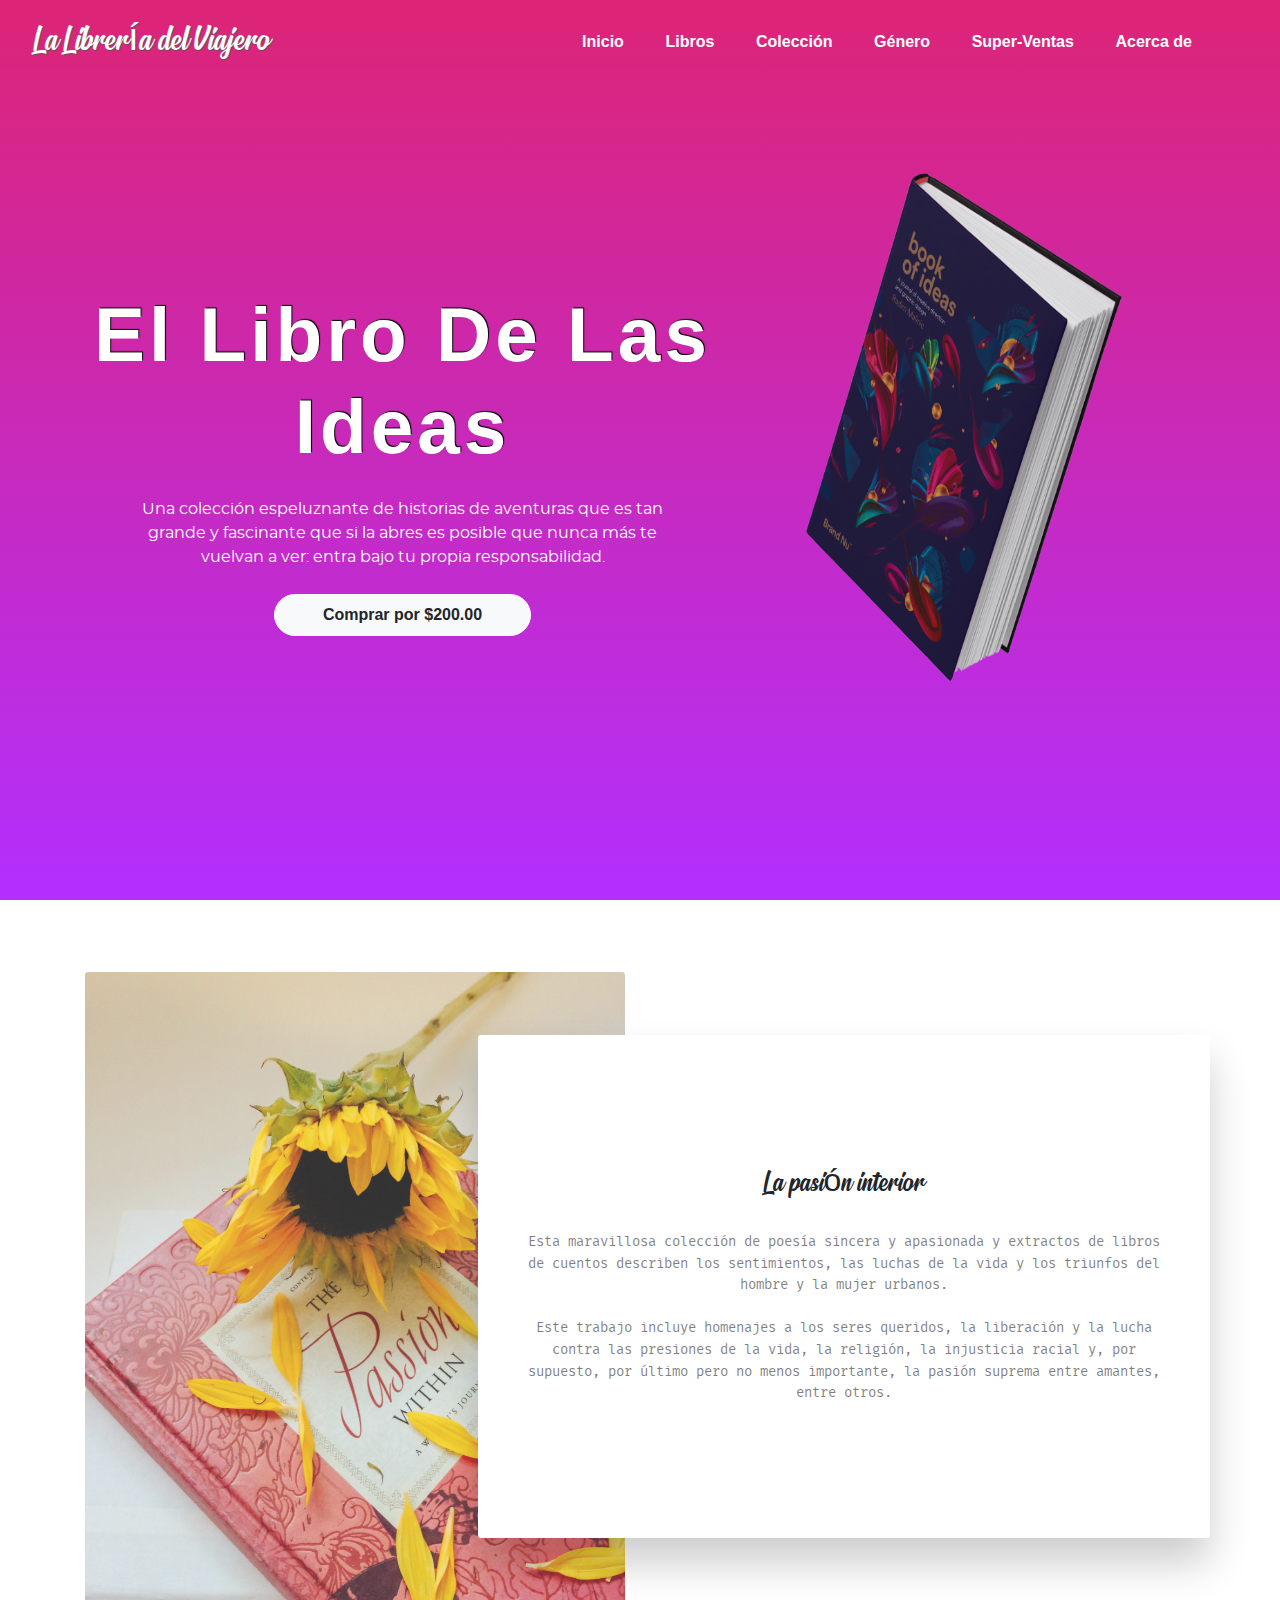
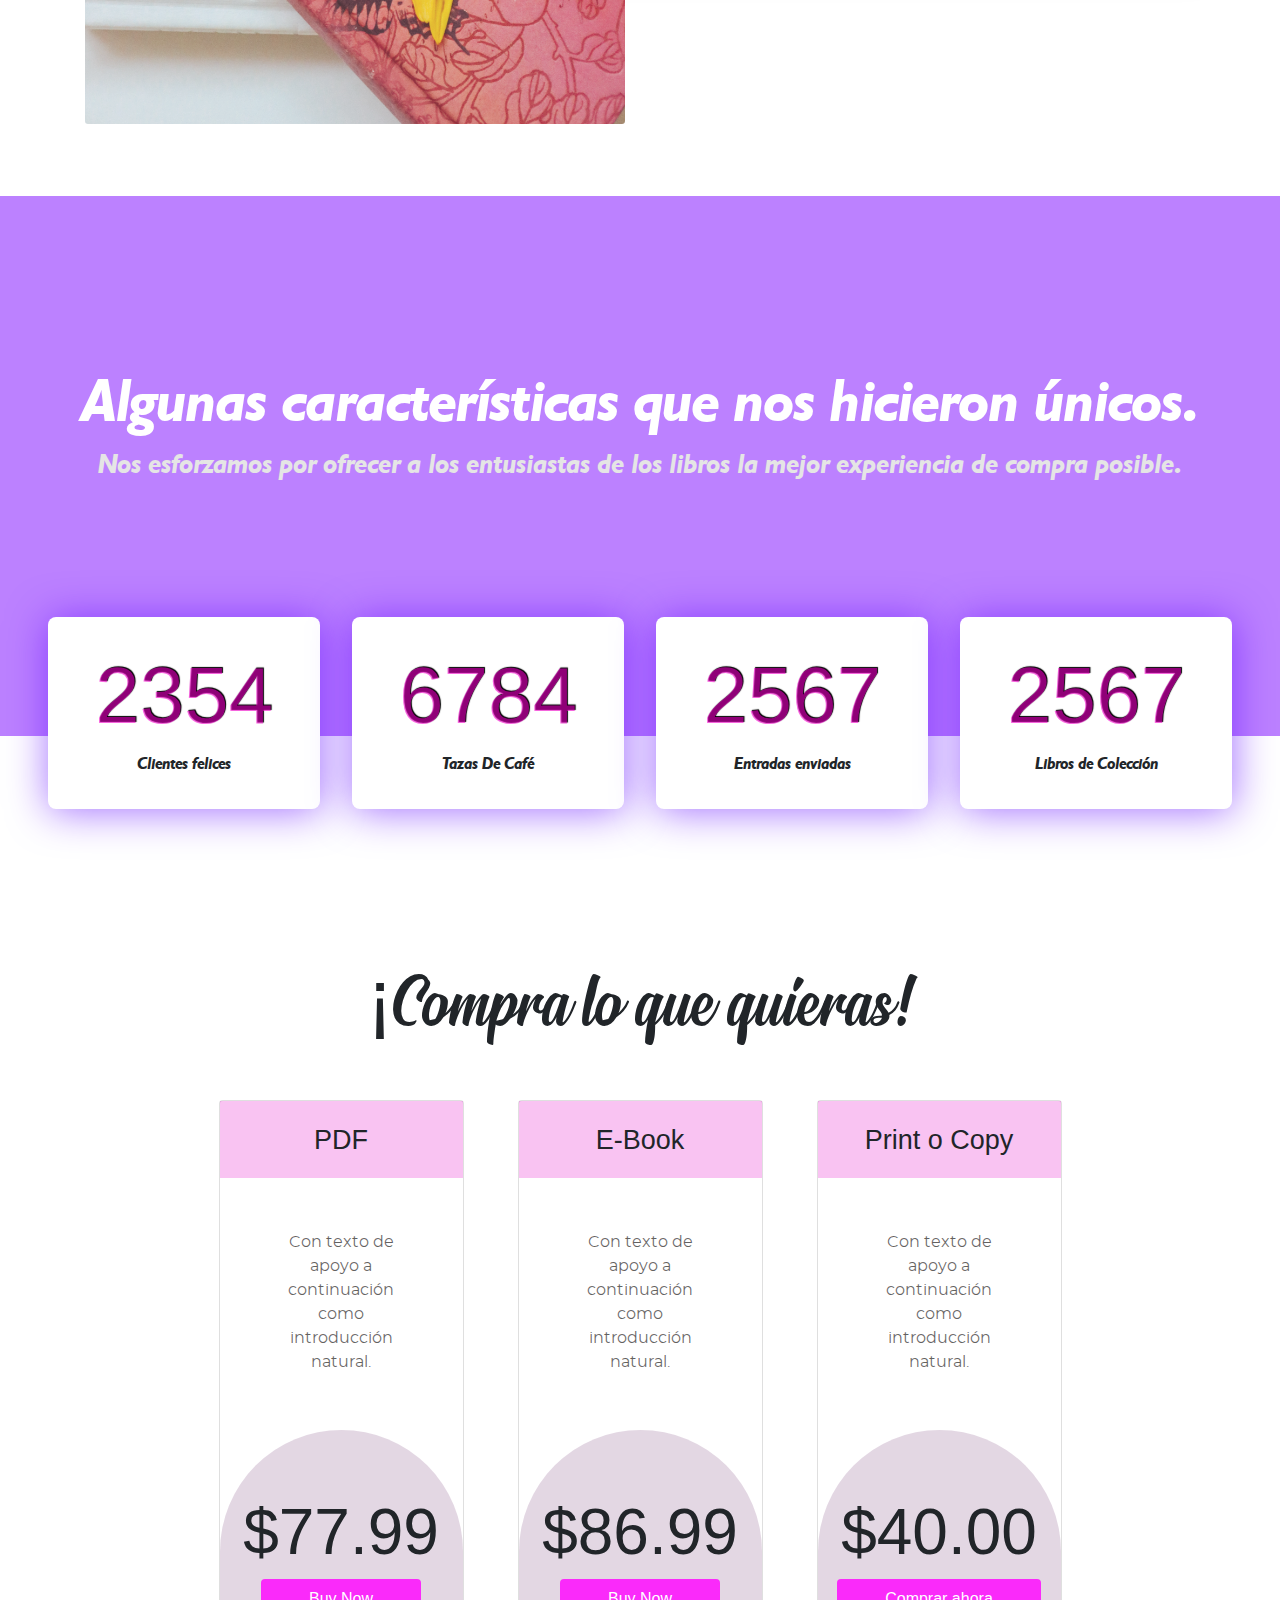
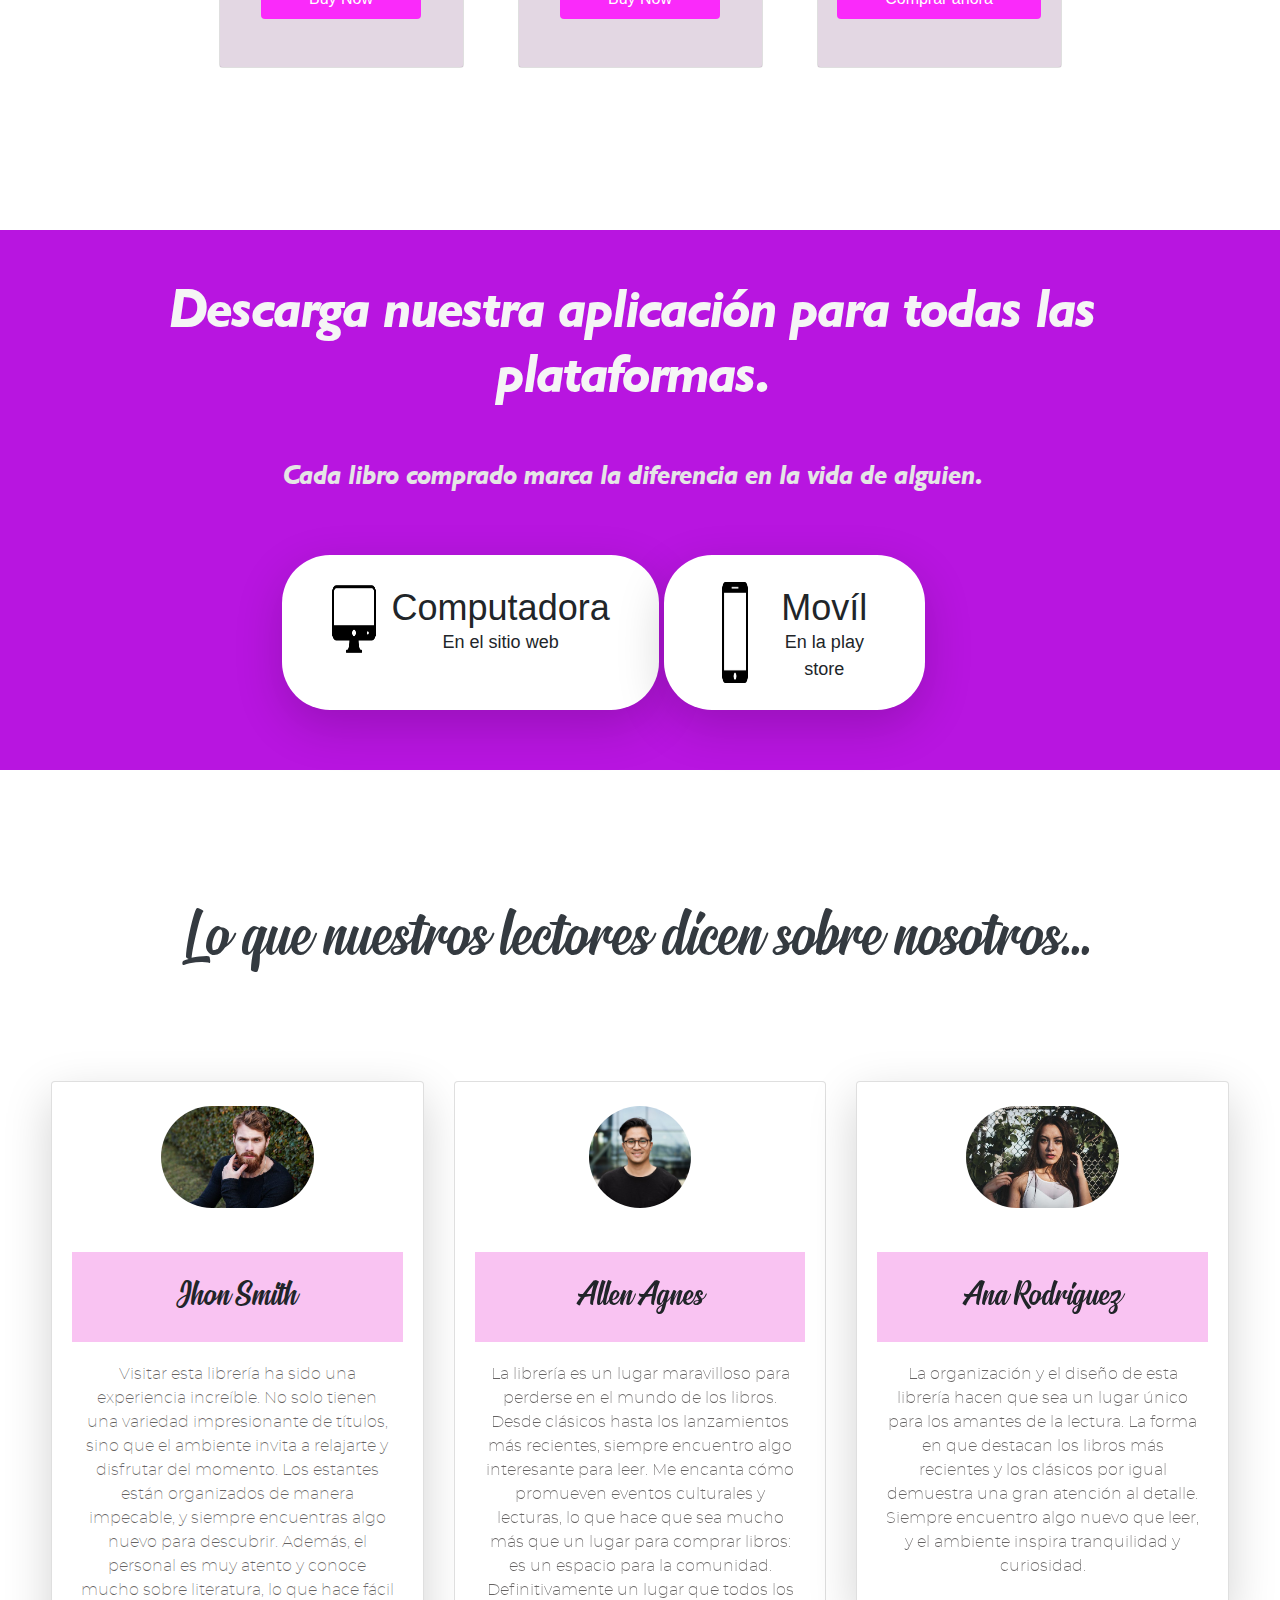
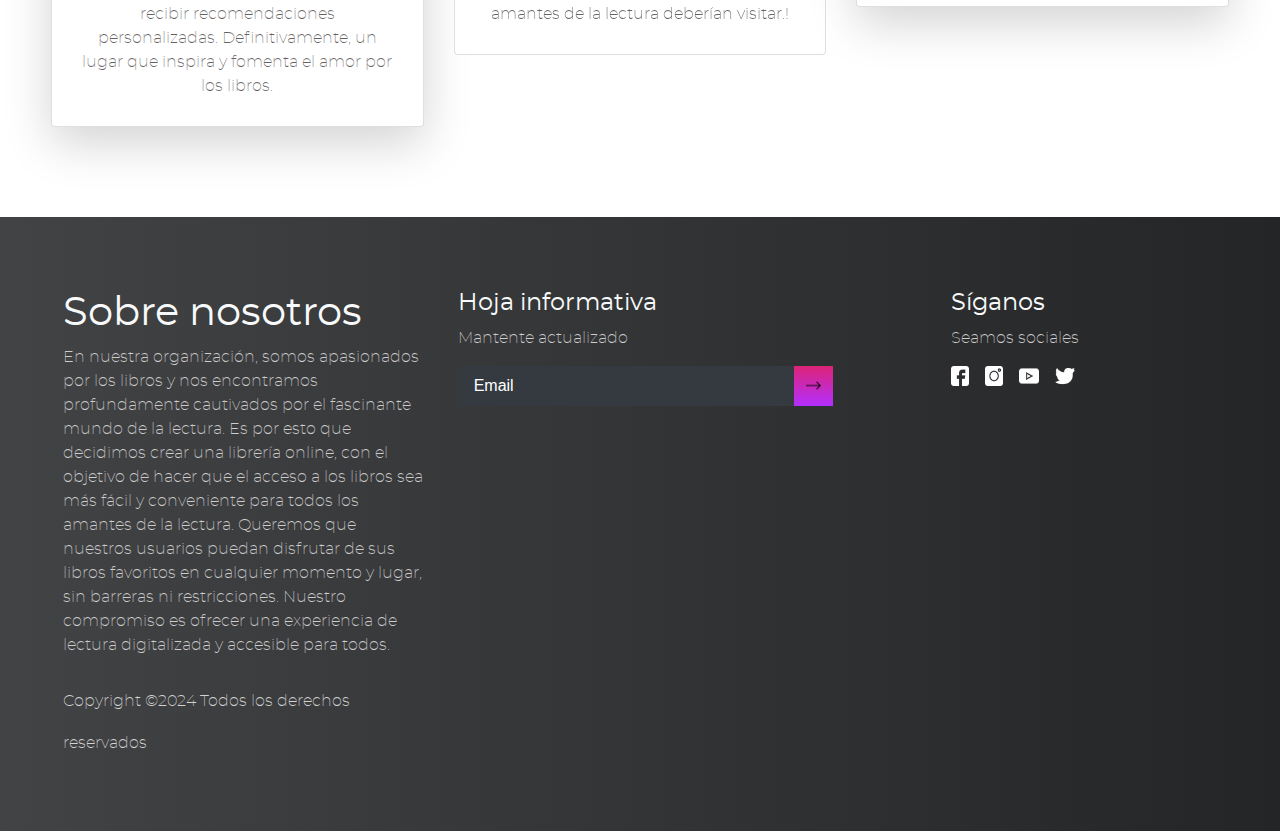
<file: index.html>
<!DOCTYPE html>
<html lang="en">
<head>
  <meta charset="UTF-8">
  <meta name="viewport" content="width=device-width, initial-scale=1.0">
  <title>La Librería del Viajero</title>
  <!-- Bootstrap css -->
  <link rel="stylesheet" href="css/bootstrap.css">
  <!-- my custom css -->
  <link rel="stylesheet" href="css/custom.css">
  <!-- fonts awesome -->
  <link rel="stylesheet" href="css/fontawesome/css/all.min.css">
</head>
<body>
  <header>

    <script>
      // Obtener datos desde el servidor
      fetch('http://bdlibreria:3000/api/usuarios')
          .then(response => response.json())
          .then(data => {
              const list = document.getElementById('usuarios-list');
              data.forEach(usuario => {
                  const listItem = document.createElement('li');
                  listItem.textContent = `Nombre: ${usuario.nombre}, Correo: ${usuario.correo}`;
                  list.appendChild(listItem);
              });
          })
          .catch(error => console.error('Error al obtener los datos:', error));
  </script>
    <!-- navegation -->
    <div class="container-fluid p-0">
      <nav class="navbar navbar-expand-lg">
        <a class="navbar-brand" href="#">La Librería del   Viajero</a>
        <button class="navbar-toggler mr-2" type="button" data-toggle="collapse" data-target="#navbarNav" aria-controls="navbarNav" aria-expanded="false" aria-label="Toggle navigation">
          <i class="fas fa-align-right text-light"></i>
        </button>
        <div class="collapse navbar-collapse" id="navbarNav">
          <!-- mueve el div hacia la derecha -->
          <div class="mr-auto"></div>
          <ul class="navbar-nav">
            <li class="nav-item active">
              <a class="nav-link" href="#">Inicio <span class="sr-only">(current)</span></a>
            </li>
            <li class="nav-item">
              <a class="nav-link" href="#">Libros</a>
            </li>
            <li class="nav-item">
              <a class="nav-link" href="#">Colección</a>
            </li>
            <li class="nav-item dropdown">
              <div class="dropdown">
                <a href="#" class="nav-link">Género</a>
                <div class="dropdown-content">
                  <a href="#">Romantico</a>
                  <a href="#">Terror</a>
                </div>               
              </div>
            </li>
            <li class="nav-item">
              <a class="nav-link" href="#">Super-Ventas</a>
            </li>
            <li class="nav-item">
              <a class="nav-link" href="#">Acerca de</a>
            </li>
            
          </ul>
        </div>
      </nav>
    </div>
    <!-- end navegation -->

    <!-- Title of website -->
      <div class="container text-center">
        <div class="row">
          <div class="col-md-7 col-sm-12">
            <h1>El Libro De Las Ideas</h1>
            <p>
              Una colección espeluznante de historias de aventuras que es tan grande y fascinante que si la abres es posible que nunca más te vuelvan a ver: entra bajo tu propia responsabilidad.
            </p>
            <button type="button" class="btn btn-light px-5 py-2">Comprar por $200.00</button>
          </div>
          <div class="col-md-5 col-sm-12">
            <img src="img/header-img.png" class="h-100 w-100" alt="book"/>
          </div>
        </div>
      </div>
    <!-- end title of website -->
  </header>

  <main>
    <!-- section 1  -->
    <section class="section-1">
      <div class="container text-center">
        <div class="row">
          <div class="col-md-6">
            <div class="container-img">
              <img src="img/close-up-of-flowers-256443.jpg" alt="flowers and book">
            </div>
          </div>
          <div class="col-md-6">
            <div class="panel text-center">
              <h1>La pasión interior</h1>
              <p class="pt-2">
                Esta maravillosa colección de poesía sincera y apasionada y extractos de libros de cuentos describen los sentimientos, las luchas de la vida y los triunfos del hombre y la mujer urbanos.<br/>
                <br/>
                Este trabajo incluye homenajes a los seres queridos, la liberación y la lucha contra las presiones de la vida, la religión, la injusticia racial y, por supuesto, por último pero no menos importante, la pasión suprema entre amantes, entre otros.<br/>
              </p>
            </div>
          </div>
        </div>
      </div>
    </section>
    <!-- end section1 -->

    <!-- section 2 -->
    <section class="section-2 container-fluid p-0">
      <div class="cover">
        <div class="content text-center">
          <h1>Algunas características que nos hicieron únicos.</h1>
          <p>
            Nos esforzamos por ofrecer a los entusiastas de los libros la mejor experiencia de compra posible.
          </p>
      </div>
      </div>
      <div class="container-fluid text-center">
        <div class="rectangle-container d-flex flex-md-row flex-wrap justify-content-center">
          <div class="rectangle">
            <h1>2354</h1>
            <p>Clientes felices</p>
          </div>
          <div class="rectangle">
            <h1>6784</h1>
            <p>Tazas De Café</p>
          </div>
          <div class="rectangle">
            <h1>2567</h1>
            <p>Entradas enviadas</p>
          </div>
          <div class="rectangle">
            <h1>2567</h1>
            <p>Libros de Colección</p>
          </div>
        </div>
      </div>
      <div class="e-commerce text-center">
        <h1>¡Compra lo que quieras!</h1>
        <div class="cards">
          <div class="d-flex flex-row justify-content-center flex-wrap">
            <!-- First card -->
            <div class="card" style="width: 19%; min-width:245px;">
              <div class="card-body">
                <h5 class="card-title">PDF</h5>
                <p class="card-text">Con texto de apoyo a continuación como introducción natural.</p>
                <div class="price">
                  <h1>$77.99</h1>
                  <a href="#" class="btn btn-secondary px-5 py-2 mb-5">Buy Now</a>
                </div>
              </div>
            </div>
            <!-- end first card -->
            <!-- second card -->
            <div class="card" style="width: 19%; min-width:245px;">
              <div class="card-body">
                <h5 class="card-title">E-Book</h5>
                <p class="card-text">Con texto de apoyo a continuación como introducción natural.</p>
                <div class="price">
                  <h1>$86.99</h1>
                  <a href="#" class="btn btn-secondary px-5 py-2 mb-5">Buy Now</a>
                </div>
              </div>
            </div>
            <!-- end second card -->

            <!-- third card -->
  
            <div class="card" style="width: 19%; min-width:245px;">
              <div class="card-body">
                <h5 class="card-title">Print o Copy</h5>
                <p class="card-text">Con texto de apoyo a continuación como introducción natural.</p>
                <div class="price">
                  <h1>$40.00</h1>
                  <a href="#" class="btn btn-secondary px-5 py-2 mb-5">Comprar ahora</a>
                </div>
              </div>
            </div>
            <!-- end third card -->
          </div>
        </div>
      </div>
    </section>
    <!-- end section 2 -->

    <!-- section 3 -->
    <section class="section-3 p-0 text-center">
      <div class="row">
        <div class="col-md-12 col-sm-12">
          <h1 class="p-5 m-0">Descarga nuestra aplicación para todas las plataformas.</h1>
          <p>Cada libro comprado marca la diferencia en la vida de alguien.</p>
        </div>
      </div>
      <div class="platform row d-flex justify-content-center">
        <div class="col-md-4 col-lg-4 col-12 col-xl-3 text-right d-flex justify-content-center">
          <div class="desktop shadow-lg">
            <div class="d-flex flex-row justify-content-center">
              <img src="img/controlar.png" class=" pr-3"style="width: 60px;" alt="desktop">
              <div class="text text-center">
                <h3 class="pt-1 m-0">Computadora</h3>
                <p class="p-0 m-0">En el sitio web</p>
              </div>
            </div>
          </div>
        </div>
        <div class="col-md-4 col-lg-4 col-12 d-flex justify-content-center col-xl-3 text-left">
          <div class="desktop shadow-lg">
            <div class="d-flex flex-row justify-content-center">
              <img src="img/telefono-inteligente.png" class="pr-3"style="width: 60px;" alt="desktop">
              <div class="text text-center">
                <h3 class="pt-1 m-0">Movíl</h3>
                <p class="p-0 m-0">En la play store</p>
              </div>
            </div>
          </div>

        </div>
      </div>
    </section>
  <!-- end section 3 -->
  <!-- section 4 -->
  <section class="section-4 container-fluid">
    <div class="container text-center">
      <h1 class="text-dark">Lo que nuestros lectores dicen sobre nosotros...</h1>
    </div>
    <div class="team row d-flex justify-content-center">
      <div class="col-md-6 col-lg-4 col-xl-4 col-10 text-center">
        <div class="card shadow-lg d-inline-block">
          <div class="card-img-top">
            <img src="img/UI-face-3.jpg" alt="member" class="img-fluid border-radius p-4">
          </div>
          <div class="card-body">
            <h3 class="card-title">Jhon Smith</h3>
            <p class="card-text">
              Visitar esta librería ha sido una experiencia increíble. No solo tienen una variedad impresionante de títulos, sino que el ambiente invita a relajarte y disfrutar del momento. Los estantes están organizados de manera impecable, y siempre encuentras algo nuevo para descubrir. Además, el personal es muy atento y conoce mucho sobre literatura, lo que hace fácil recibir recomendaciones personalizadas. Definitivamente, un lugar que inspira y fomenta el amor por los libros.
            </p>
          </div>
        </div>
      </div>
      <div class="col-md-6 col-lg-4 col-xl-4 col-10">
        <!-- carousel started -->
        <div id="carouselExampleSlidesOnly" class="carousel slide" data-ride="carousel">
          <div class="carousel-inner">
            <div class="carousel-item active">
              <!-- card 2 -->
              <div class="card d-inline-block">
                <div class="card-img-top d-flex justify-content-center align-items-center">
                  <img src="img/UI-face-1.jpg" alt="member" class="img-fluid rounded-circle p-4">
                </div>
                <div class="card-body text-center">
                  <h3 class="card-title">Allen Agnes</h3>
                  <p class="card-text">
                    La librería es un lugar maravilloso para perderse en el mundo de los libros. Desde clásicos hasta los lanzamientos más recientes, siempre encuentro algo interesante para leer. Me encanta cómo promueven eventos culturales y lecturas, lo que hace que sea mucho más que un lugar para comprar libros: es un espacio para la comunidad. Definitivamente un lugar que todos los amantes de la lectura deberían visitar.!
                  </p>
                </div>
              </div>
            <!-- end card 2 -->
            </div>
            <div class="carousel-item">
              <!-- card 3 -->
              <div class="card d-inline-block">
                <div class="card-img-top d-flex justify-content-center align-items-center">
                  <img src="img/UI-face-2.jpg" alt="member" class="img-fluid rounded-circle p-4">
                </div>
                <div class="card-body text-center">
                  <h3 class="card-title">Drusso Powers</h3>
                  <p class="card-text">
                    Siempre es un placer visitar esta librería. No solo tienen una increíble selección de títulos, sino que también el personal es muy atento y está dispuesto a recomendarte el libro perfecto según tus intereses. El ambiente es acogedor y tranquilo, ideal para explorar sin prisas. Es, sin duda, mi lugar favorito para descubrir nuevas lecturas.
                  </p>
                </div>
              </div>
              <!-- end card 3 -->
            </div>
          </div>
        </div>
      </div>
      <!-- card 4 -->
      <div class="col-md-6 col-lg-4 col-xl-4 col-10 text-center card-3">
        <div class="card shadow-lg d-inline-block">
          <div class="card-img-top">
            <img src="img/UI-face-4.jpg" alt="member" class="img-fluid border-radius p-4">
          </div>
          <div class="card-body">
            <h3 class="card-title">Ana Rodriguez</h3>
            <p class="card-text">
              La organización y el diseño de esta librería hacen que sea un lugar único para los amantes de la lectura. La forma en que destacan los libros más recientes y los clásicos por igual demuestra una gran atención al detalle. Siempre encuentro algo nuevo que leer, y el ambiente inspira tranquilidad y curiosidad.
            </p>
          </div>
        </div>
      </div>
    </div>
  </section>
  <!-- end section 4 -->
  </main>
  <footer class="p-5">
    <div class="container-fluid">
      <div class="row text-left">
        <div class="col-md-12 col-lg-4 col-xl-4 col-12 mt-4">
          <h1 class="text-light">Sobre nosotros</h1>
          <p class="text-muted">En nuestra organización, somos apasionados por los libros y nos encontramos profundamente cautivados por el fascinante mundo de la lectura. Es por esto que decidimos crear una librería online, con el objetivo de hacer que el acceso a los libros sea más fácil y conveniente para todos los amantes de la lectura. Queremos que nuestros usuarios puedan disfrutar de sus libros favoritos en cualquier momento y lugar, sin barreras ni restricciones. Nuestro compromiso es ofrecer una experiencia de lectura digitalizada y accesible para todos.</p>
          <p class="pt-3">Copyright ©2024 Todos los derechos reservados <span></span></p>
        </div>
        <div class="col-md-12 col-lg-5 col-xl-5 col-12 mt-4">
          <h4 class="text-light">Hoja informativa</h4>
          <p class="text-muted">Mantente actualizado</p>
          <form action="" class="form-inline">
            <div class="col pl-0">
              <div class="input-group flex-nowrap">
                <input type="text" class="input-group w-input m-0 bg-dark p-3" placeholder="Email">
              <div class="input-group-prepend">
                <div class="input-group-text">
                  <img src="img/proximo.png" alt="Arrow" style="width: 15px;">
                </div>
              </div>
              </div>     
            </div>
          </form>
        </div>
        <div class="col-md-12 col-lg-3 col-xl-3 col-12 mt-4">
          <h4 class="text-light">Síganos</h4>
          <p class="text-muted">Seamos sociales</p>
          <div class="colum d-flex flex-nowrap">
            <img src="img/facebook.png" alt="facebook" style="width: 18px;" class="mr-3">
            <img src="img/instagram.png" alt="instagram" style="width: 18px;" class="mr-3">
            <img src="img/marca.png" alt="youtube" style="width: 20px;" class="mr-3">
            <img src="img/gorjeo.png" alt="twitter" style="width: 20px;">
          </div>
        </div>
      </div>
    </div>
  </footer>
  <script src="js/jquery-3.4.1.min.js"></script>
  <script src="js/bootstrap.js"></script>
  <script src="js/app.js"></script>
</body>
</html>
</file>
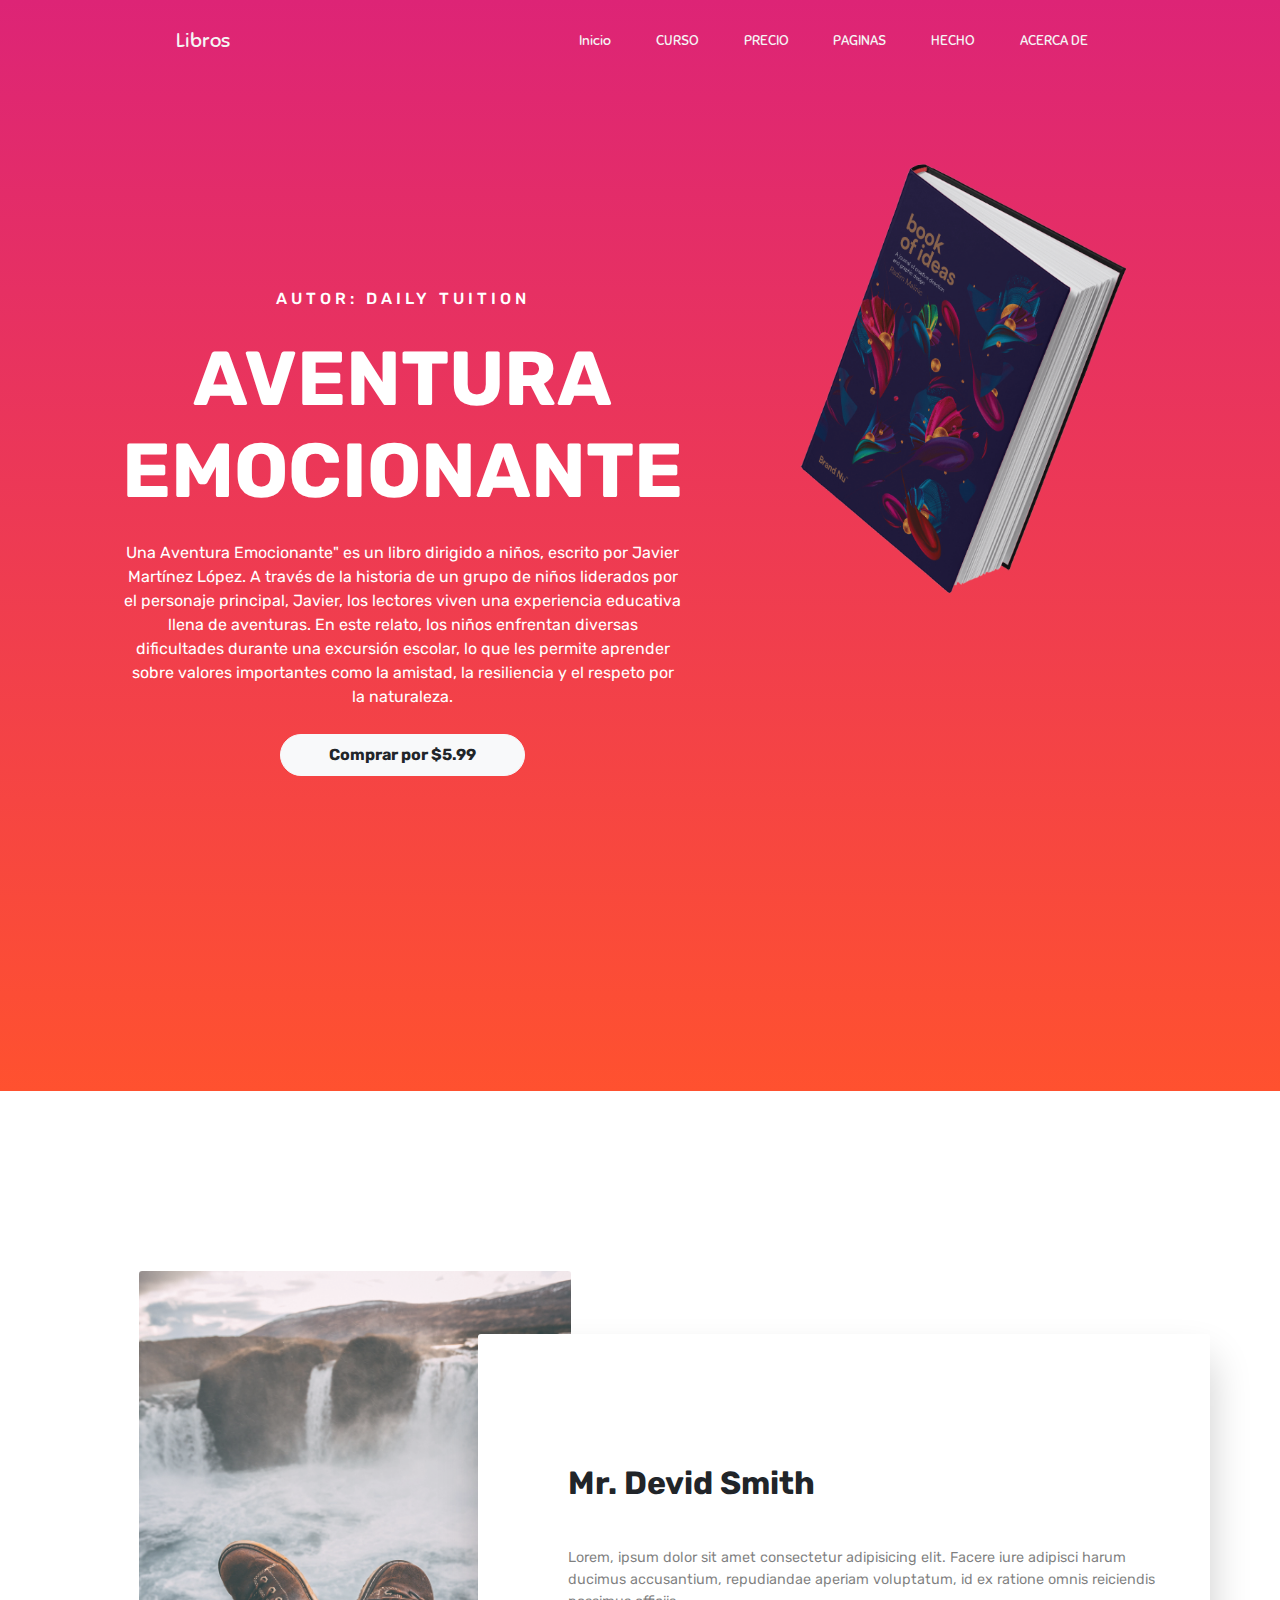
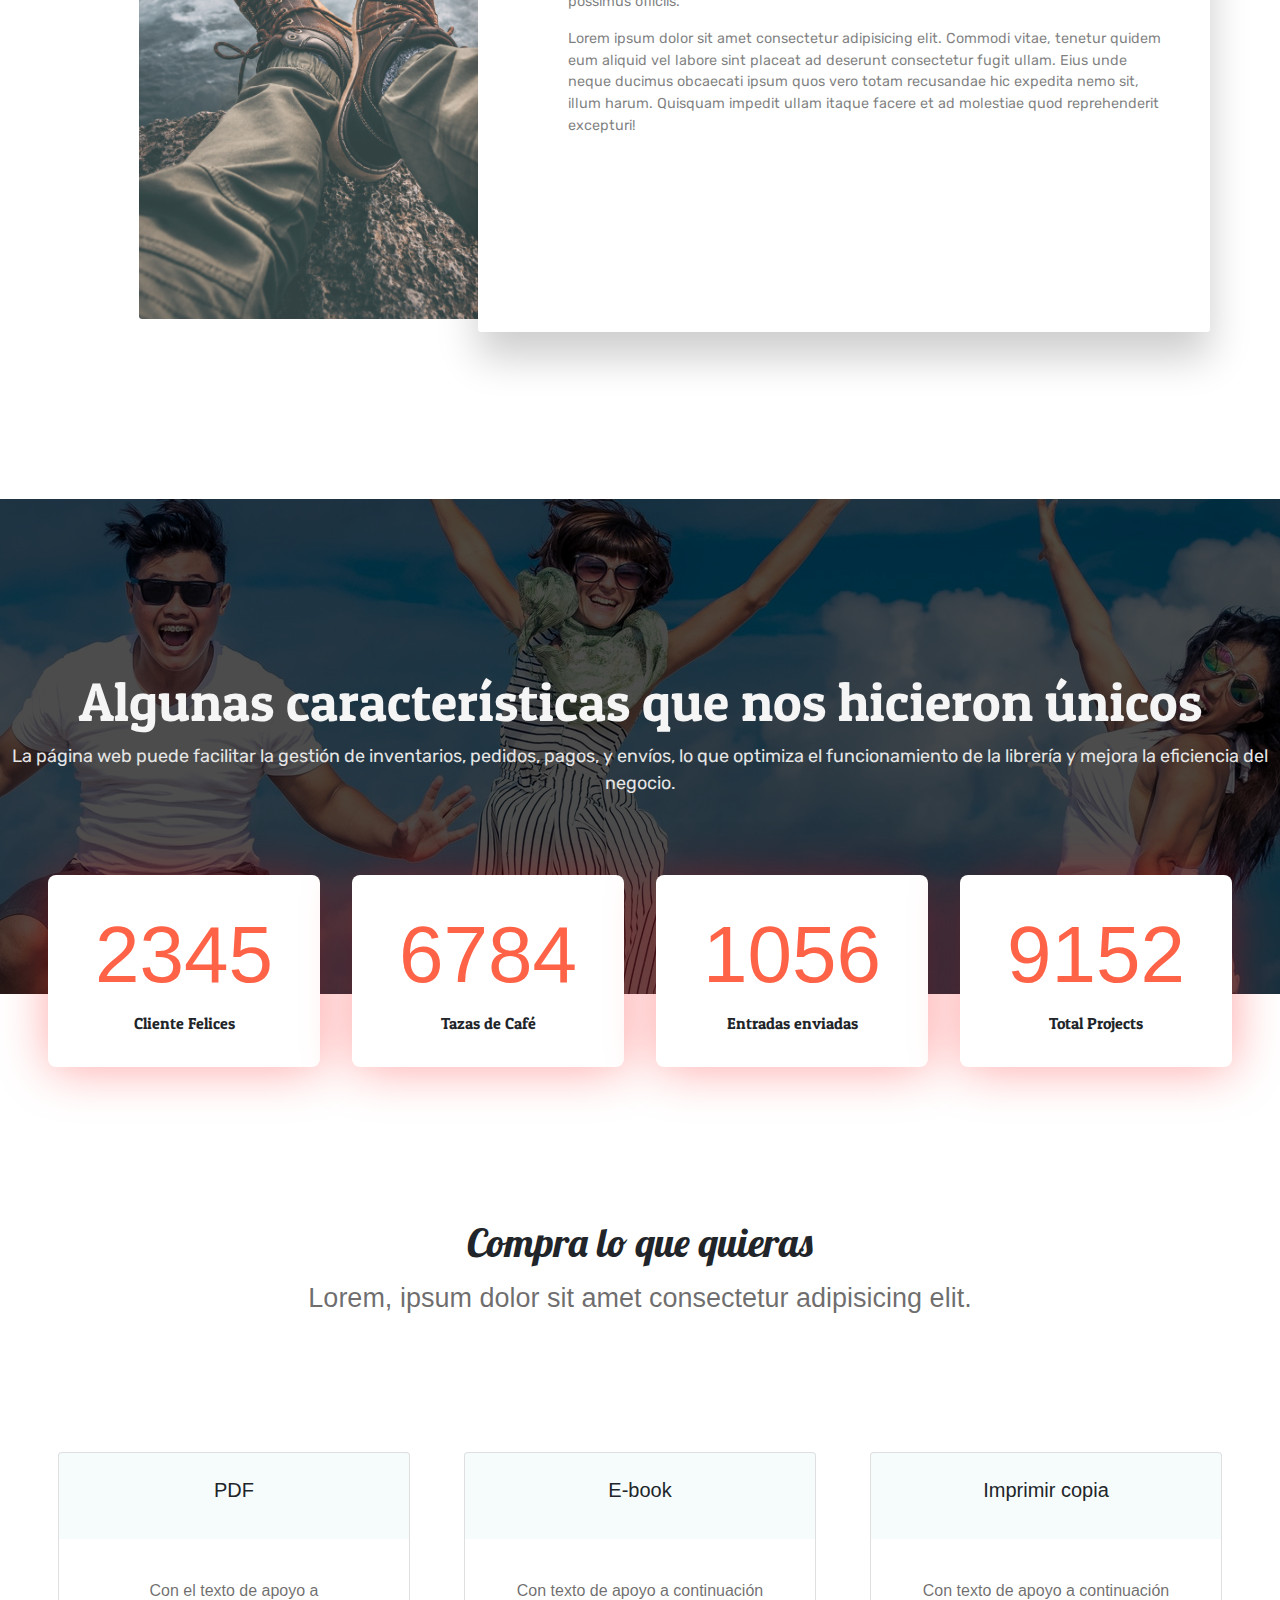
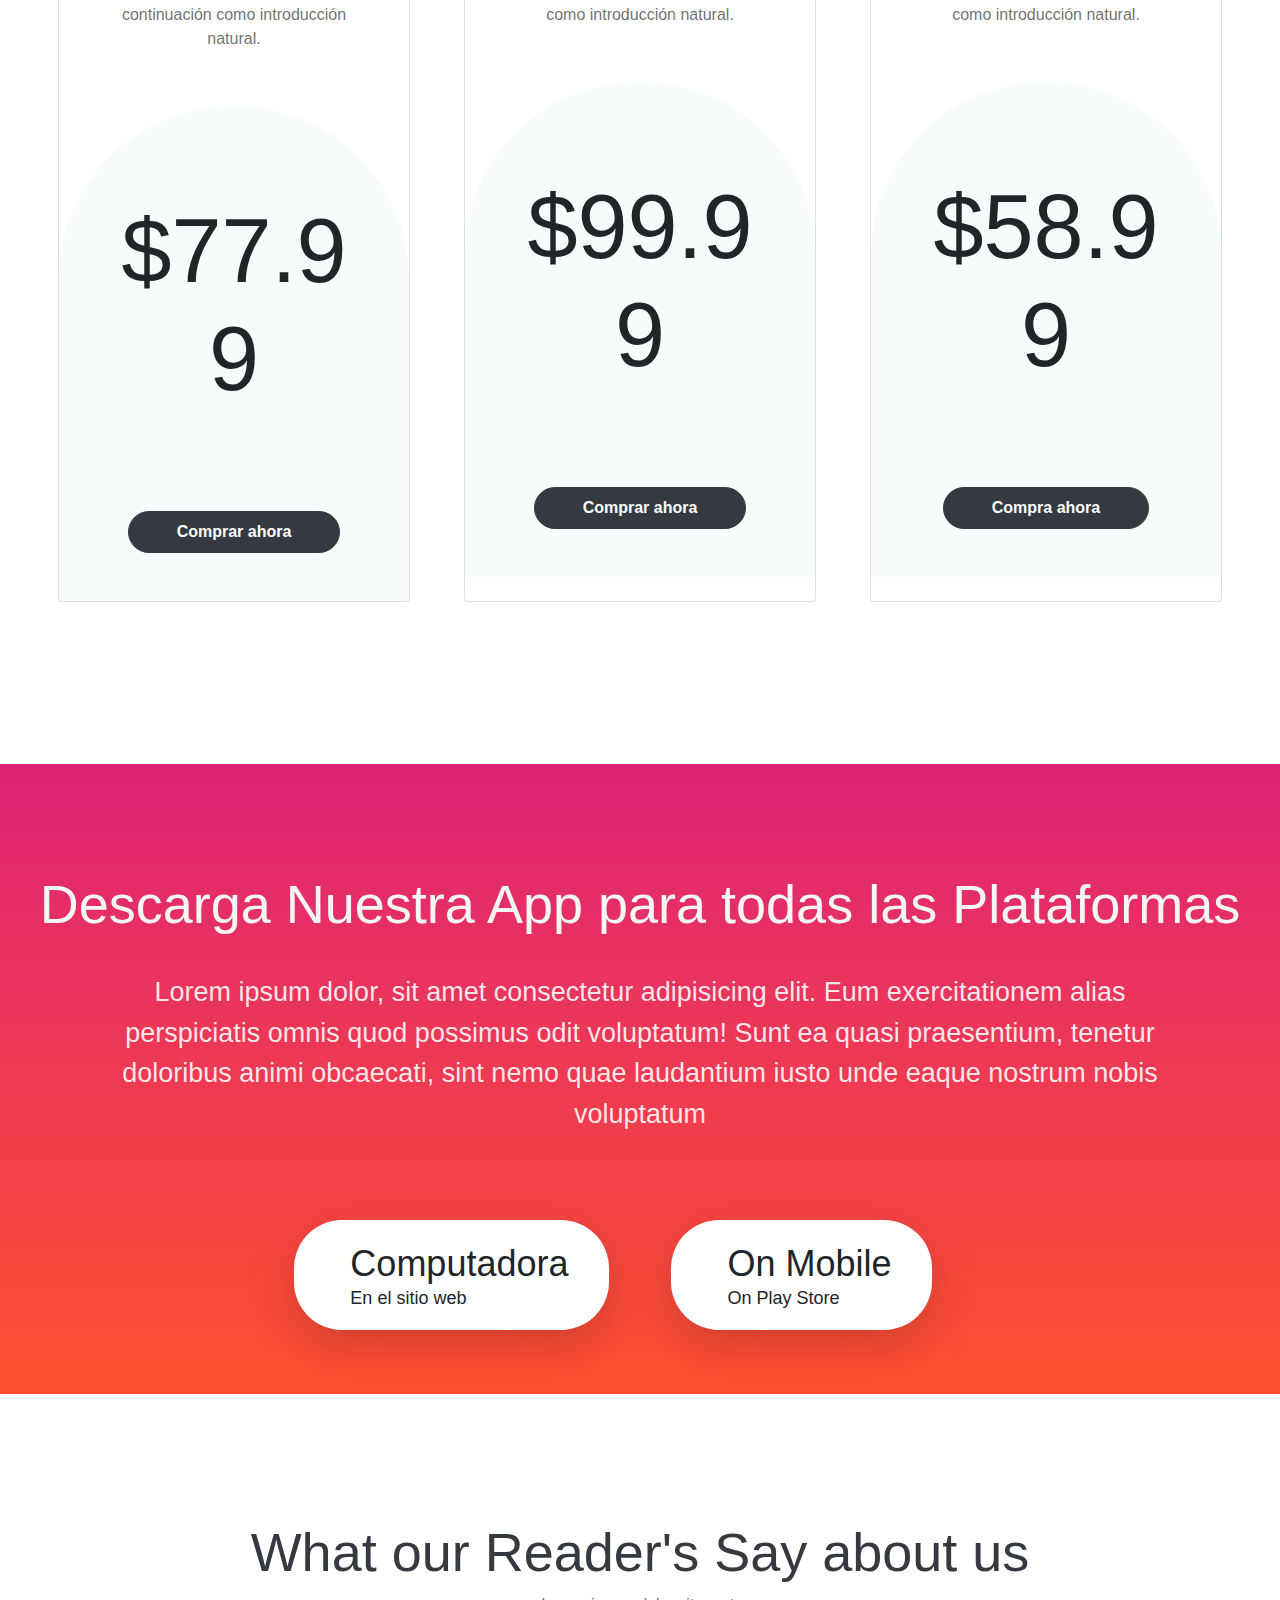
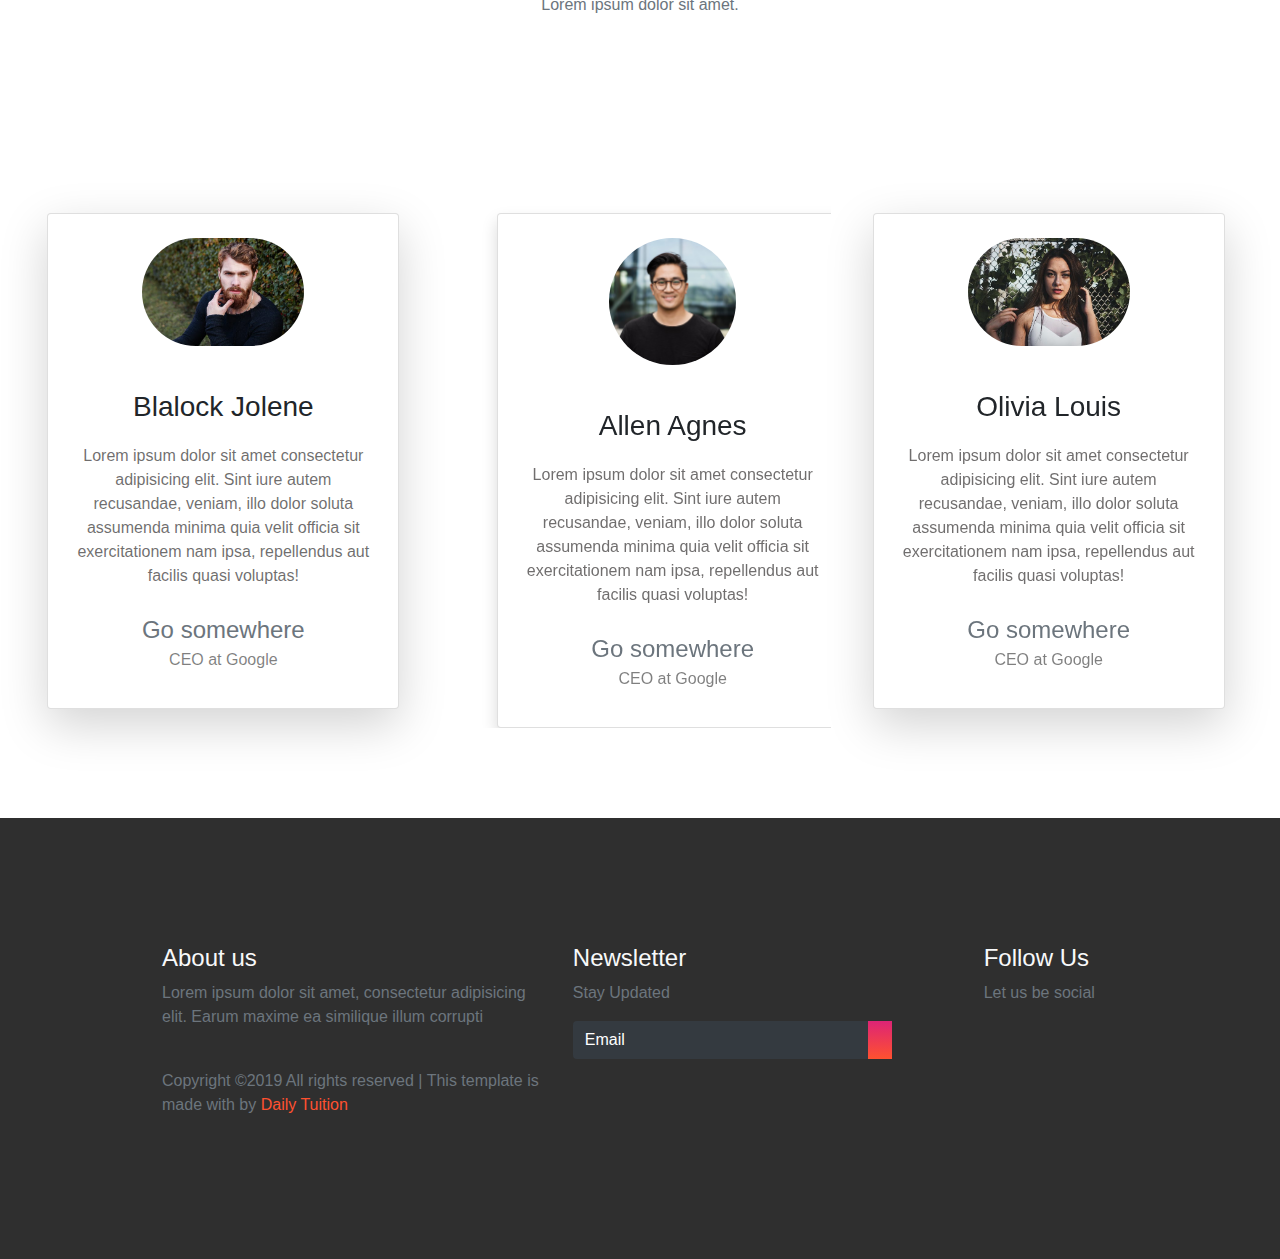
<file: src/Index.html>
<!DOCTYPE html>
<html lang="en">

<head>
  <meta charset="UTF-8" />
  <meta name="viewport" content="width=device-width, initial-scale=1.0" />
  <meta http-equiv="X-UA-Compatible" content="ie=edge" />
  <title>Books</title>

  <link rel="stylesheet" href="https://stackpath.bootstrapcdn.com/bootstrap/4.3.1/css/bootstrap.min.css" integrity="sha384-ggOyR0iXCbMQv3Xipma34MD+dH/1fQ784/j6cY/iJTQUOhcWr7x9JvoRxT2MZw1T"
    crossorigin="anonymous" />
  <link rel="stylesheet" href="https://use.fontawesome.com/releases/v5.7.2/css/all.css" integrity="sha384-fnmOCqbTlWIlj8LyTjo7mOUStjsKC4pOpQbqyi7RrhN7udi9RwhKkMHpvLbHG9Sr"
    crossorigin="anonymous">
  <link rel="stylesheet" href="./Style.css" />
  <link rel="stylesheet" href="./mobile-style.css">
</head>

<body>
  <header>
    <div class="container-fluid p-0">
      <nav class="navbar navbar-expand-lg">
        <a class="navbar-brand" href="#">
          <i class="fas fa-book-reader fa-2x mx-3"></i>Libros</a>
        <button class="navbar-toggler" type="button" data-toggle="collapse" data-target="#navbarNav" aria-controls="navbarNav" aria-expanded="false"
          aria-label="Toggle navigation">
          <i class="fas fa-align-right text-light"></i>
        </button>
        <div class="collapse navbar-collapse" id="navbarNav">
          <div class="mr-auto"></div>
          <ul class="navbar-nav">
            <li class="nav-item active">
              <a class="nav-link" href="#">Inicio
                <span class="sr-only">(actual)</span>
              </a>
            </li>
            <li class="nav-item">
              <a class="nav-link" href="#">CURSO</a>
            </li>
            <li class="nav-item">
              <a class="nav-link" href="#">PRECIO</a>
            </li>
            <li class="nav-item dropdown">
              <div class="dropdown">
                <a href="#" class="nav-link">PAGINAS</a>
                <div class="dropdown-content">
                  <a href="#">Genérico</a>
                  <a href="#">Elemento</a>
                </div>
              </div>
            </li>
            <li class="nav-item">
              <a class="nav-link" href="#">HECHO</a>
            </li>
            <li class="nav-item">
              <a class="nav-link" href="#">ACERCA DE</a>
            </li>
          </ul>
        </div>
      </nav>
    </div>
    <div class="container text-center">
      <div class="row">
        <div class="col-md-7 col-sm-12  text-white">
          <h6>AUTOR: DAILY TUITION</h6>
          <h1>AVENTURA EMOCIONANTE</h1>
          <p>
            Una Aventura Emocionante" es un libro dirigido a niños, escrito por Javier Martínez López. A través de la historia de un grupo de niños liderados por el personaje principal, Javier, los lectores viven una experiencia educativa llena de aventuras. En este relato, los niños enfrentan diversas dificultades durante una excursión escolar, lo que les permite aprender sobre valores importantes como la amistad, la resiliencia y el respeto por la naturaleza.
          </p>
          <button class="btn btn-light px-5 py-2 primary-btn">
            Comprar por $5.99
          </button>
        </div>
        <div class="col-md-5 col-sm-12  h-25">
          <img src="../assets/header-img.png" alt="Book" />
        </div>
      </div>
    </div>
  </header>
  <main>
    <section class="section-1">
      <div class="container text-center">
        <div class="row">
          <div class="col-md-6 col-12">
            <div class="pray">
              <img src="../assets/pexels-photo-1904769.jpeg" alt="Pray" class="" />
            </div>
          </div>
          <div class="col-md-6 col-12">
            <div class="panel text-left">
              <h1>Mr. Devid Smith</h1>
              <p class="pt-4">
                Lorem, ipsum dolor sit amet consectetur adipisicing elit. Facere iure adipisci harum ducimus accusantium, repudiandae aperiam
                voluptatum, id ex ratione omnis reiciendis possimus officiis.
              </p>
              <p>
                Lorem ipsum dolor sit amet consectetur adipisicing elit. Commodi vitae, tenetur quidem eum aliquid vel labore sint placeat
                ad deserunt consectetur fugit ullam. Eius unde neque ducimus obcaecati ipsum quos vero totam recusandae hic
                expedita nemo sit, illum harum. Quisquam impedit ullam itaque facere et ad molestiae quod reprehenderit excepturi!
              </p>
            </div>
          </div>
        </div>
      </div>
    </section>
    <section class="section-2 container-fluid p-0">
      <div class="cover">
        <div class="overlay"></div>
        <div class="content text-center">
          <h1>Algunas características que nos hicieron únicos</h1>
          <p>
            La página web puede facilitar la gestión de inventarios, pedidos, pagos, y envíos, lo que optimiza el funcionamiento de la librería y mejora la eficiencia del negocio.
          </p>
        </div>
      </div>
      <div class="container-fluid text-center">
        <div class="numbers d-flex flex-md-row flex-wrap justify-content-center">
          <div class="rect">
            <h1>2345</h1>
            <p>Cliente Felices</p>
          </div>
          <div class="rect">
            <h1>6784</h1>
            <p>Tazas de Café</p>
          </div>
          <div class="rect">
            <h1>1056</h1>
            <p>Entradas enviadas</p>
          </div>
          <div class="rect">
            <h1>9152</h1>
            <p>Total Projects</p>
          </div>
        </div>
      </div>


      <div class="purchase text-center">
        <h1>Compra lo que quieras</h1>
        <p>
          Lorem, ipsum dolor sit amet consectetur adipisicing elit.
        </p>
        <div class="cards">
          <div class="d-flex flex-row justify-content-center flex-wrap">
            <div class="card">
              <div class="card-body">
                <div class="title">
                  <h5 class="card-title">PDF</h5>
                </div>
                <p class="card-text">
                  Con el texto de apoyo a continuación como introducción natural.
                </p>
                <div class="pricing">
                  <h1>$77.99</h1>
                  <a href="#" class="btn btn-dark px-5 py-2 primary-btn mb-5">Comprar ahora</a>
                </div>
              </div>
            </div>
            <div class="card">
              <div class="card-body">
                <div class="title">
                  <h5 class="card-title">E-book</h5>
                </div>
                <p class="card-text">
                  Con texto de apoyo a continuación como introducción natural.
                </p>
                <div class="pricing">
                  <h1>$99.99</h1>
                  <a href="#" class="btn btn-dark px-5 py-2 primary-btn mb-5">Comprar ahora</a>
                </div>
              </div>
            </div>
            <div class="card">
              <div class="card-body">
                <div class="title">
                  <h5 class="card-title">Imprimir copia</h5>
                </div>
                <p class="card-text">
                  Con texto de apoyo a continuación como introducción natural.
                </p>
                <div class="pricing">
                  <h1>$58.99</h1>
                  <a href="#" class="btn btn-dark px-5 py-2 primary-btn mb-5">Compra ahora</a>
                </div>
              </div>
            </div>
          </div>
        </div>
      </div>
    </section>
    <section class="section-3 container-fluid p-0 text-center">
      <div class="row">
        <div class="col-md-12 col-sm-12">
          <h1>Descarga Nuestra App para todas las Plataformas</h1>
          <p>
            Lorem ipsum dolor, sit amet consectetur adipisicing elit. Eum exercitationem alias perspiciatis omnis quod possimus odit
            voluptatum! Sunt ea quasi praesentium, tenetur doloribus animi obcaecati, sint nemo quae laudantium iusto unde
            eaque nostrum nobis voluptatum
          </p>
        </div>
      </div>
      <div class="platform row">
        <div class="col-md-6 col-sm-12 text-right">
          <div class="desktop shadow-lg">
            <div class="d-flex flex-row justify-content-center">
              <i class="fas fa-desktop fa-3x py-2 pr-3"></i>
              <div class="text text-left">
                <h3 class="pt-1 m-0">Computadora</h3>
                <p class="p-0 m-0">En el sitio web</p>
              </div>
            </div>
          </div>
        </div>
        <div class="col-md-6 col-sm-12 text-left">
          <div class="desktop shadow-lg">
            <div class="d-flex flex-row justify-content-center">
              <i class="fas fa-mobile-alt fa-3x py-2 pr-3"></i>
              <div class="text text-left">
                <h3 class="pt-1 m-0">On Mobile</h3>
                <p class="p-0 m-0">On Play Store</p>
              </div>
            </div>
          </div>
        </div>
      </div>
    </section>

    <!-- Section 4 -->
    <section class="section-4">
      <div class="container text-center">
        <h1 class="text-dark">What our Reader's Say about us</h1>
        <p class="text-secondary">Lorem ipsum dolor sit amet.</p>
      </div>
      <div class="team row ">
        <div class="col-md-4 col-12 text-center">
            <div class="card mr-2 d-inline-block shadow-lg">
                <div class="card-img-top">
                  <img src="../assets/UI-face-3.jpg" class="img-fluid border-radius p-4" alt="">
                </div>
                <div class="card-body">
                  <h3 class="card-title">Blalock Jolene</h3>
                  <p class="card-text">
                    Lorem ipsum dolor sit amet consectetur adipisicing elit. Sint iure autem recusandae, veniam, illo dolor soluta assumenda
                    minima quia velit officia sit exercitationem nam ipsa, repellendus aut facilis quasi voluptas!
                  </p>
                  <a href="#" class="text-secondary text-decoration-none">Go somewhere</a>
                  <p class="text-black-50">CEO at Google</p>
                </div>
              </div>
        </div>
        <div class="col-md-4 col-12">
            <div id="carouselExampleControls" class="carousel slide " data-ride="carousel">
                <div class="carousel-inner text-center">
                  <div class="carousel-item active">
                    <div class="card mr-2 d-inline-block shadow">
                      <div class="card-img-top">
                        <img src="../assets/UI-face-1.jpg" class="img-fluid rounded-circle w-50 p-4" alt="">
                      </div>
                      <div class="card-body">
                        <h3 class="card-title">Allen Agnes</h3>
                        <p class="card-text">
                          Lorem ipsum dolor sit amet consectetur adipisicing elit. Sint iure autem recusandae, veniam, illo dolor soluta assumenda
                          minima quia velit officia sit exercitationem nam ipsa, repellendus aut facilis quasi voluptas!
                        </p>
                        <a href="#" class="text-secondary text-decoration-none">Go somewhere</a>
                        <p class="text-black-50">CEO at Google</p>
                      </div>
                    </div>
                  </div>
                  <div class="carousel-item">
                    <div class="card  d-inline-block mr-2 shadow">
                      <div class="card-img-top">
                        <img src="../assets/UI-face-2.jpg" class="img-fluid rounded-circle w-50 p-4" alt="">
                      </div>
                      <div class="card-body">
                        <h3 class="card-title">Amiel Barbara</h3>
                        <p class="card-text">
                          Lorem ipsum dolor sit amet consectetur adipisicing elit. Sint iure autem recusandae, veniam, illo dolor soluta assumenda
                          minima quia velit officia sit exercitationem nam ipsa, repellendus aut facilis quasi voluptas!
                        </p>
                        <a href="#" class="text-secondary text-decoration-none">Go somewhere</a>
                        <p class="text-black-50">CEO at Google</p>
                      </div>
                    </div>
                  </div>
              </div>
        </div>
        </div>
        <div class="col-md-4 col-12 text-center">
            <div class="card mr-2 d-inline-block shadow-lg">
                <div class="card-img-top">
                  <img src="../assets/UI-face-4.jpg" class="img-fluid border-radius p-4" alt="">
                </div>
                <div class="card-body">
                  <h3 class="card-title">Olivia Louis</h3>
                  <p class="card-text">
                    Lorem ipsum dolor sit amet consectetur adipisicing elit. Sint iure autem recusandae, veniam, illo dolor soluta assumenda
                    minima quia velit officia sit exercitationem nam ipsa, repellendus aut facilis quasi voluptas!
                  </p>
                  <a href="#" class="text-secondary text-decoration-none">Go somewhere</a>
                  <p class="text-black-50">CEO at Google</p>
                </div>
              </div>
        </div>
      </div>
    </section>
  </main>
  <footer>
    <div class="container-fluid p-0">
      <div class="row text-left">
        <div class="col-md-5 col-sm-5">
          <h4 class="text-light">About us</h4>
          <p class="text-muted">Lorem ipsum dolor sit amet, consectetur adipisicing elit. Earum maxime ea similique illum corrupti</p>
          <p class="pt-4 text-muted">Copyright ©2019 All rights reserved | This template is made with by
            <span> Daily Tuition</span>
          </p>
        </div>
        <div class="col-md-5 col-sm-12">
          <h4 class="text-light">Newsletter</h4>
          <p class="text-muted">Stay Updated</p>
          <form class="form-inline">
            <div class="col pl-0">
              <div class="input-group pr-5">
                <input type="text" class="form-control bg-dark text-white" id="inlineFormInputGroupUsername2" placeholder="Email">
                <div class="input-group-prepend">
                  <div class="input-group-text">
                    <i class="fas fa-arrow-right"></i>
                  </div>
                </div>
              </div>
            </div>
          </form>
        </div>
        <div class="col-md-2 col-sm-12">
          <h4 class="text-light">Follow Us</h4>
          <p class="text-muted">Let us be social</p>
          <div class="column text-light">
            <i class="fab fa-facebook-f"></i>
            <i class="fab fa-instagram"></i>
            <i class="fab fa-twitter"></i>
            <i class="fab fa-youtube"></i>
          </div>
        </div>
      </div>
    </div>
  </footer>

  <script src="https://cdnjs.cloudflare.com/ajax/libs/jquery/3.3.1/jquery.min.js"></script>
  <script src="https://cdnjs.cloudflare.com/ajax/libs/popper.js/1.14.7/umd/popper.min.js" integrity="sha384-UO2eT0CpHqdSJQ6hJty5KVphtPhzWj9WO1clHTMGa3JDZwrnQq4sF86dIHNDz0W1"
    crossorigin="anonymous"></script>
  <script src="https://stackpath.bootstrapcdn.com/bootstrap/4.3.1/js/bootstrap.min.js" integrity="sha384-JjSmVgyd0p3pXB1rRibZUAYoIIy6OrQ6VrjIEaFf/nJGzIxFDsf4x0xIM+B07jRM"
    crossorigin="anonymous"></script>
  <script src="./main.js"></script>
</body>

</html>
</file>
<file: css/custom.css>
*{
   box-sizing: border-box;
 }

 html,body{
  padding: 0;
  margin: 0;
  height: 100%;
  min-width: 484px;
  /* font-size:13px; */
 }

 

/* google fonts */
@font-face {
  font-family: 'gibsonBold';
  src: url('../fonts/gibson-bolditalic-webfont.woff') format('woff2'),
       url('../fonts/gibson-bolditalic-webfont.woff2') format('woff');
  font-weight: normal;
  font-style: normal;
}

@font-face {
  font-family: 'fira_monoregular';
  src: url('../fonts/firamono-regular-webfont.woff2') format('woff2'),
       url('../fonts/firamono-regular-webfont.woff') format('woff');
  font-weight: normal;
  font-style: normal;

}

@font-face {
  font-family: 'signatra_regular';
  src: url('../fonts/signatra-webfont.woff2') format('woff2'),
       url('../fonts/signatra-webfont.woff') format('woff');
  font-weight: normal;
  font-style: normal;

}


@font-face {
  font-family: 'montserratextralight';
  src: url('../fonts/montserrat-extralight-webfont.woff2') format('woff2'),
       url('../fonts/montserrat-extralight-webfont.woff') format('woff');
  font-weight: normal;
  font-style: normal;

}


@font-face {
  font-family: 'montserratregular';
  src: url('../fonts/montserrat-regular-webfont.woff2') format('woff2'),
       url('../fonts/montserrat-regular-webfont.woff') format('woff');
  font-weight: normal;
  font-style: normal;

}
/* end google fonts */

:root{
  --gibson-font:"gibsonBold",serif;
  --bg-color: linear-gradient(to bottom, #dd2476, #b32fff); 
  --signatra:"signatra_regular", sans-serif;
  --fira-regular:"fira_monoregular", serif;
  --monserrat_extra_light:'montserratextralight',sans-serif;
  --monserrat_regular:'montserratregular', serif;

}

/* navbar of page */
.navbar-expand-lg > .navbar-brand{
  font-family: var(--signatra);
  font-size: 3vw;
  padding-left: 4rem;
  color:white;
  text-shadow: 1px 1px 1px rgb(87, 87, 87);
}

/* end navbar of page */

/* background */
header {
  background: var(--bg-color);
  color:white;
  min-height: 100vh;
}
/* end background */

/* navbar style */
.dropdown-content{
  display:none;
  position: absolute;
  color:white;
  min-width:160px;
  box-shadow: 0 2px 15px 0 rgba(0,0,0,0.2);
  z-index: 1;

}
.dropdown-content a {
  color:black;
  padding:12px 16px;
  text-decoration: none;
  background-color: #ddd;
  display:block;
  font-family:Verdana, Geneva, Tahoma, sans-serif;
  
}

.dropdown-content a:hover{
  background-color: rgb(220, 129, 243);
}

.dropdown:hover .dropdown-content{
  display: block;
}

.navbar-nav .nav-item .nav-link{
  color:white;
  font-weight: bolder;
  font-family:Verdana, Geneva, Tahoma, sans-serif;
}

.navbar-nav .nav-item .nav-link:hover{
  color:black;
}

.navbar.sticky > #navbarNav .nav-item .nav-link:hover{
  font-weight: bolder;
  color: rgb(204, 10, 204);
}

.navbar-nav .nav-item:last-child{
  padding-right: 4em;
}

.navbar-nav .nav-item {
  padding:0.8em;
}

/* end navbar style */

/* title of page */
header .row .col-md-5{
  padding:4.2vmin;
}

header .row .col-md-7 {
  padding:22vmin 1vmin;
  padding-bottom: 15vmin;
}

header .row .col-md-7 h1 {
  letter-spacing: 4px;
  text-shadow: 1px -1px 1px black;
  font-size: 8.5vmin;
  font-weight:bold;
  padding:0.1em 0em;
}

header .row .col-md-7 p{
  padding:1vmin 5vmin;
  font-family: var(--monserrat_regular);
}

header .container .col-md-7 button{
  border-radius:30px;
  font-weight: bolder;
}

/* end title of page */

/* section 1 */

.section-1{
  padding:8vmin 0;
}

.section-1 .row .col-md-6 .container-img img {
  opacity: 0.8;
  border-radius: 0.2em;
  width: 100%;
}

.section-1 .row .col-md-6:last-child{
  position: relative;
}

.section-1 .row .col-md-6 .panel{
  position: absolute;
  top:7vmin;
  left:-18vmin;
  background: white;
  border-radius: 3px;
  text-align: left;
  padding: 13vmin 5vmin 13vmin 5vmin;
  box-shadow: 0 25px 42px rgba(0,0,0,0.2);
  z-index: 1;
}

.section-1 .row .col-md-6 .panel h1 {
  font-family: var(--signatra);
  padding: 0.4em 0;
  font-size: 2em;
}

.section-1 .row .col-md-6 .panel p {
  font-family: var(--fira-regular);
  font-size: 0.9em;
  color: rgba(0,0,0,0.5);
}
/* end section 1 */

/* section 2 */
.cover{
  width: 100%;
  height: 60vmin;
  background: url(../img/apple-magic-keyboard-1309766.jpg);
  background-repeat: no-repeat;
  background-size:cover;
  background-position: center;
  background-attachment: fixed;
  position: relative;
}

.cover .content {
  background-color: rgba(131, 22, 255, 0.541);
  height: 100%;
  width: 100%;
  padding-top: 19vmin;
}

.cover .content > h1 {
  font-family: var(--gibson-font);
  font-size: 6.5vmin;
  color: white;
}

.cover .content h1 + p {
  font-family: var(--gibson-font);
  font-size: 3vmin;
  color:#e5e5e5;
}

.rectangle-container .rectangle {
  position: relative;
  z-index: 1;
  background-color: white;
  width: 17rem;
  height: 12rem;
  padding-top: 3.5vmin;
  margin: 1rem;
  border-radius: .5em;
  box-shadow: 1px 2px 40px 0 rgba(97, 12, 255, 0.603);
}

.rectangle-container{
  margin-top: -15vmin;
}

.rectangle-container .rectangle h1 {
  font-size: 5rem;
  color:rgba(255, 0, 212, 0.562);
  text-shadow: 1px -1px 1px black;
}

.rectangle-container .rectangle p {
  font-family: var(--gibson-font);
}

.e-commerce > h1 {
  padding-top: 15vmin;
  padding-bottom: 0.1em;
  font-family: var(--signatra);
  font-size: 9vmin;
}

.e-commerce .cards .card {
  width: 22rem;
  margin: 3vmin;

}

.cards div{
  padding: 0;
  margin: 0;
}

.card .card-title {
  background-color: rgba(231, 18, 203, 0.253);
  padding: 1.4rem 2.5rem;
  font-size: 3vmin;
}

.card .card-text{
  padding: 2.5rem 3rem;
  color:#0803039f;
  font-family: var(--monserrat_regular);
}

.card-body .price {
  background-color: rgba(195, 170, 196, 0.466);
  border-top-right-radius:170px;
  border-top-left-radius:170px;
}

.card-body .price > h1 {
  font-size: 5vw;
  padding: 1em 0.2em 0em 0.2em;
}

.price > a {
  background-color: rgb(250, 42, 250);
  border: none;
}


.price > a:hover{
  background-color: rgba(248, 36, 248, 0.795);
}
/* end section 2 */

/* section 3 */
.section-3{
  min-height: 60vmin;
  margin-top: 15vmin;
  background:rgb(184, 21, 224);
}

.section-3 .col-md-12 >h1 {
  padding: 2em 0 0.5em 0;
  color:whitesmoke;
  font-size: 6vmin;
  font-family: var(--gibson-font);
}

.section-3 .col-md-12 > p {
  padding: 0 4rem;
  padding-bottom: 1em;
  color:#e5e5e5;
  font-size: 3vmin;
  font-family: var(--gibson-font);
}

.section-3 .desktop{
  background-color: white;
  display: inline-block;
  border-radius: 3em;
  padding: 3vmin 5.5vmin;
  margin:1em;
}

.section-3 .desktop h3 {
  font-size: 4vmin;
}
.section-3 .desktop p{
  font-size: 2vmin;
}

.section-3 .row .col-md-12, .col-sm-12{
  padding-right:15px;
}


.section-3 >  .platform.row {
  margin-right: 0 !important;
}


.section-3 > .row {
  margin-right: 0;
}

/* end section 3 */

/* section 4 */
.section-4 .container h1{
  font-size: 8vmin;
  padding-top: 14vmin;
  font-family: var(--signatra);

}

.section-4 .team {
  padding:10vmin 4vmin;

}

.section-4 .card .card-text{
  padding:0.5em;
}

.border-radius{
  border-radius: 340px;
  height: 150px;
}

.section-4 .card-body .card-title {
  font-family: var(--signatra);
  font-size: 4.2vmin;
}

.section-4 .card-body .card-text{
  font-family: var(--monserrat_extra_light);
}

.rounded-circle{
  width: 150px;
}
/* end section 4  */

@media(max-width:991px){
  .section-1 .row .col-md-6 .panel{
    padding: 3vmin 5vmin 3vmin 5vmin;
    top:3vmin;
  }
}

/* footer */
footer{
  background: #232526;  /* fallback for old browsers */
  background: -webkit-linear-gradient(to right, #414345, #232526);  /* Chrome 10-25, Safari 5.1-6 */
  background: linear-gradient(to right, #414345, #232526); /* W3C, IE 10+/ Edge, Firefox 16+, Chrome 26+, Opera 12+, Safari 7+ */
}

footer .col-md-12 .text-light {
  font-family: var(--monserrat_regular);
}

footer .col-md-12:nth-child(1){
  font-family: var(--monserrat_extra_light);
  color:rgb(211, 211, 211) !important;
}

footer .col-md-12 p > span{
  font-family: var(--signatra);
  font-size: 4vmin;
  margin:0.3em;
  color:rgb(204, 68, 193);
}

footer .col-md-12 .text-light + .text-muted{
  font-family: var(--monserrat_extra_light);
  color:rgb(206, 204, 204) !important;
}

footer input{
  border:none !important;
  height: 40px;
  color:white;
}

footer input::placeholder{
  color:white;
}

footer .input-group .input-group-text{
  background: var(--bg-color);
  border:none;
}

/* end footer */

/* sticky navbar */
.sticky{
  position: fixed;
  top:0;
  width: 100%;
  z-index:100;
  transition: all 1.5s ease;
}

@media (max-width: 992px) {
  .navbar.sticky > #navbarNav > ul > li > .dropdown > .dropdown-content {
    margin-left: 120px ;
    margin-top: -40px;
    background-color: rgba(0,0,0,0.815);  
  }
  .navbar.sticky > #navbarNav > ul > li > .dropdown > .dropdown-content > a{
    background-color: rgba(255,255,255,.1);
    color: rgb(233, 229, 229);
    border-left: 3px solid purple;
  }
  .navbar.sticky > #navbarNav > ul > li > .dropdown > .dropdown-content > a:hover{
    background-color: rgba(255,255,255,.06);
  }
  
  .navbar.sticky > #navbarNav > ul {
    padding-left: 16px;
  }
}

.navbar.sticky > #navbarNav {
  margin: 2px -16px;
}

.bg-navbar {
  background-color: rgba(0,0,0,0.815);
}

/* end sticky navbar */

@media(max-width:575px){
  .section-3 .platform .col-md-6{
    justify-content: center;
    align-items: center;
  }
  .section-3 .col-md-12 > p {
  font-size: 4vmin;
}
}

@media(min-width:1220px) and (max-width:1359px){
  .navbar-expand-lg > .navbar-brand{
    margin-left: 2vmin !important;
    padding-left: 0 !important;
  }
}

@media(max-width:1219px){
  .navbar-expand-lg > .navbar-brand{
    margin-left: 2vmin !important;
    padding-left: 0 !important;

  }

  .navbar-nav .nav-item:last-child {
    padding-right: 1.2em;
}

  .navbar-nav .nav-item {
    padding: 0.4em;
  }
}

@media(max-width:1066px){
  /* .navbar-expand-lg > .navbar-brand {
  font-size: 6vmin;
} */

  .navbar-nav .nav-item:last-child {
    padding-right: 1em;
  }
}

@media(max-width:991px) and (min-width:768px){
  .card-3{
    margin-top: 1.5rem !important;
  }
}
  
@media(min-width:1000px){
  .w-input{
    width: 75% !important;
  }
}

@media(max-width:767px){
  .section-1 .row .col-md-6 .panel {
    position: static;
    margin-top: 20px;
  }

  .platform.row > div:last-child {
    margin-bottom: 2em;
  }

  .section-4 .card {
    margin-top: 10vmin;
  }

}
</file>
<file: src/Style.css>
@import url("https://fonts.googleapis.com/css?family=Acme|Lobster|Patua+One|Rubik|Sniglet");
* {
  box-sizing: border-box;
}

header,
section {
  overflow-x: hidden;
}

:root {
  --Sniglet-font: "Sniglet", cursive;
  --Rubik: "Rubik", cursive;
  --Patua: "Patua One", cursive;
  --Lobster: "lobster", cursive;
  --light-black: #2e2c2caf;
  --bggradient: linear-gradient(to bottom, #dd2476, #ff512f);
  --light-gray: rgba(255, 255, 255, 0.877);
}

header a {
  font-family: var(--Sniglet-font);
  font-size: 0.9em;
  color: whitesmoke;
}

.dropdown-content {
  display: none;
  position: absolute;
  background-color: #f1f1f1;
  min-width: 160px;
  box-shadow: 0px 2px 15px 0px rgba(0, 0, 0, 0.2);
  z-index: 1;
}

.dropdown-content a {
  color: black;
  padding: 12px 16px;
  text-decoration: none;
  display: block;
}

.dropdown-content a:hover {
  background-color: #ddd;
}

.dropdown:hover .dropdown-content {
  display: block;
}

header .nav-item:last-child {
  padding-right: 10.5em;
}

header .nav-item {
  padding: 0.9em;
}

header .navbar-brand {
  padding-left: 8rem;
}

header .nav-link:hover {
  color: black;
}

header .row .col-md-7 {
  padding: 22vmin 1vmin;
  padding-bottom: 35vmin;
}

header .row .col-md-5 {
  padding: 4.2vmin 1vmin;
}

header .row .col-md-5 img {
  width: 90%;
}

header {
  background: #ff512f;
  /* fallback for old browsers */
  background: var(--bggradient);
}

header .container .col-md-7 {
  font-family: "Rubik", sans-serif;
}

header .container .col-md-7 h6 {
  padding: 1vmin;
  letter-spacing: 4px;
}

header .container .col-md-7 h1 {
  font-size: 8.5vmin;
  font-weight: bold;
  padding: 0.1em 0em;
}

header .container .col-md-7 p {
  padding: 1vmin 5vmin;
}

.primary-btn {
  border-radius: 30px;
  font-weight: bold;
}

/********** section 1 **************/

.section-1 {
  padding: 20vmin 0vmin;
}

.section-1 .row .col-md-6 .pray img {
  opacity: 0.8;
  width: 80%;
  border-radius: 0.2em;
}

.section-1 .row .col-md-6:last-child {
  position: relative;
}

.section-1 .row .col-md-6 .panel {
  position: absolute;
  top: 7vmin;
  left: -18vmin;
  background: white;
  border-radius: 3px;
  text-align: left;
  padding: 13vmin 5vmin 20vmin 10vmin;
  box-shadow: 0px 25px 42px rgba(0, 0, 0, 0.2);
  font-family: var(--Rubik);
  z-index: 1;
}

.section-1 .row .col-md-6 .panel h1 {
  font-weight: bold;
  padding: 0.4em 0;
  font-size: 2em;
}

.section-1 .row .col-md-6 .panel p {
  font-size: 0.9em;
  color: rgba(0, 0, 0, 0.5);
}

/*  Section 2  */

.cover {
  width: 100%;
  height: 55vmin;
  background: url("../assets/pexels-photo-452738.jpeg");
  background-position: -24rem -19rem;
  background-size: 150%;
  position: relative;
}

.cover .overlay {
  position: absolute;
  top: 0;
  left: 0;
  width: 100%;
  height: 100%;
  z-index: 999;
}

.cover .content {
  width: 100%;
  height: 100%;
  background: rgba(0, 0, 0, 0.7);
  padding-top: 19vmin;
}

.cover .content > h1 {
  font-family: var(--Patua);
  font-size: 6vmin;
  color: whitesmoke;
}

.cover .content > p {
  font-family: var(--Rubik);
  font-size: 2vmin;
  color: #e5e5e5;
}

.numbers .rect {
  position: relative;
  z-index: 1;
  background: white;
  width: 17rem;
  height: 12rem;
  padding-top: 3.5vmin;
  margin: 1rem;
  border-radius: 0.5em;
  box-shadow: 1px 2px 50px 0px rgba(255, 0, 0, 0.349);
}

.numbers {
  margin-top: -15vmin;
}

.numbers .rect h1 {
  font-size: 5rem;
  color: tomato;
}

.numbers .rect > p {
  font-family: var(--Patua);
}

.purchase > h1 {
  padding-top: 15vmin;
  padding-bottom: 0.1em;
  font-family: var(--Lobster);
}

.purchase > p {
  color: var(--light-black);
  font-size: 3vmin;
  padding-bottom: 10vmin;
}

.purchase .cards .card {
  width: 22rem;
  margin: 3vmin 3vmin;
}

.cards div {
  padding: 0;
  margin: 0;
}

.cards .title {
  background: rgba(208, 241, 241, 0.199);
  padding: 1.4em 2.5em;
  font-size: 2vmin;
}

.card .card-text {
  padding: 2.5rem 3rem;
  color: var(--light-black);
}

.card-body .pricing {
  background: rgba(208, 241, 241, 0.199);
  border-top-right-radius: 170px;
  border-top-left-radius: 170px;
}

.card-body .pricing > h1 {
  font-size: 10vmin;
  padding: 1em 0.5em;
}

/* Section 3 */

.section-3 {
  height: 70vmin;
  margin-top: 15vmin;
  background: var(--bggradient);
}

.section-3 .col-md-12 > h1 {
  padding: 2em 0 0.5em 0;
  color: whitesmoke;
  font-size: 6vmin;
}

.section-3 .col-md-12 > p {
  padding: 0 4em;
  padding-bottom: 2em;
  color: var(--light-gray);
  font-size: 3vmin;
}

.section-3 .desktop {
  background: white;
  display: inline-block;
  border-radius: 3em;
  padding: 2vmin 4.5vmin;
  margin: 1em;
}

.section-3 .desktop h3 {
  font-size: 4vmin;
}

.section-3 .desktop p {
  font-size: 2vmin;
}

/* Section Team */

.section-4 .container h1 {
  font-size: 6vmin;
  padding-top: 14vmin;
}

.section-4 .team {
  padding: 10vmin 4vmin;
}

.section-4 .card {
  width: 22em;
  margin-top: 10vmin;
}

.section-4 .card .card-text {
  padding: 0.5em;
}

.section-4 .card-body > a {
  font-size: 1.5em;
}

.section-4 .carousel-item {
  padding-left: 3rem;
}

.border-radius {
  border-radius: 340px;
  width: 60%;
}

footer {
  background: rgba(0, 0, 0, 0.815);
  overflow-x: hidden;
  padding: 14vmin 18vmin;
}

footer p > span {
  color: #ff512f;
}

footer input {
  border: none !important;
}

footer input::placeholder {
  color: white !important;
}

footer .input-group .input-group-text {
  background: var(--bggradient);
  border: none;
}

footer .column i {
  color: #dd2476;
}

/* It is Adjacent sibling combinator */

footer .column i + i {
  padding: 0 0.5em;
}

.sticky {
  position: fixed;
  top: 0;
  width: 100%;
  background: rgba(0, 0, 0, 0.815);
  z-index: 9999;
  transition: all 1.5s ease;
}
</file>
<file: src/mobile-style.css>
@media only screen and (max-width: 768px) {
  header .navbar-brand {
    padding-left: 1rem;
  }
  .section-1 .row .col-md-6 .panel {
    position: initial;
    width: initial;
    height: initial;
  }
  .section-2 .cover {
    background-position: -25vmin -10vmin;
  }
  .numbers .rect {
    width: 10rem;
    height: 8rem;
  }
  .numbers .rect h1 {
    font-size: 2rem;
  }

  .section-3 {
    height: inherit;
    padding: 10vmin !important;
  }
  .section-3 .row h1 {
    padding: 6vmin 4vmin;
  }
  .section-3 .platform .col-md-6 {
    text-align: center !important;
  }
  .section-3 .desktop i {
    font-size: 8vmin;
  }
  .section-4 .carousel-item {
    padding-left: 0.6rem;
  }
  footer .row .col-md-2 {
    margin-top: 8vmin;
  }
}

/* screen size 375px */

@media only screen and (max-width: 375px) {
  .section-4 .card {
    width: 18em;
  }
}

@media only screen and (max-width: 320px) {
  .section-4 .carousel-inner {
    margin-left: -4vmin;
  }
}
</file>
